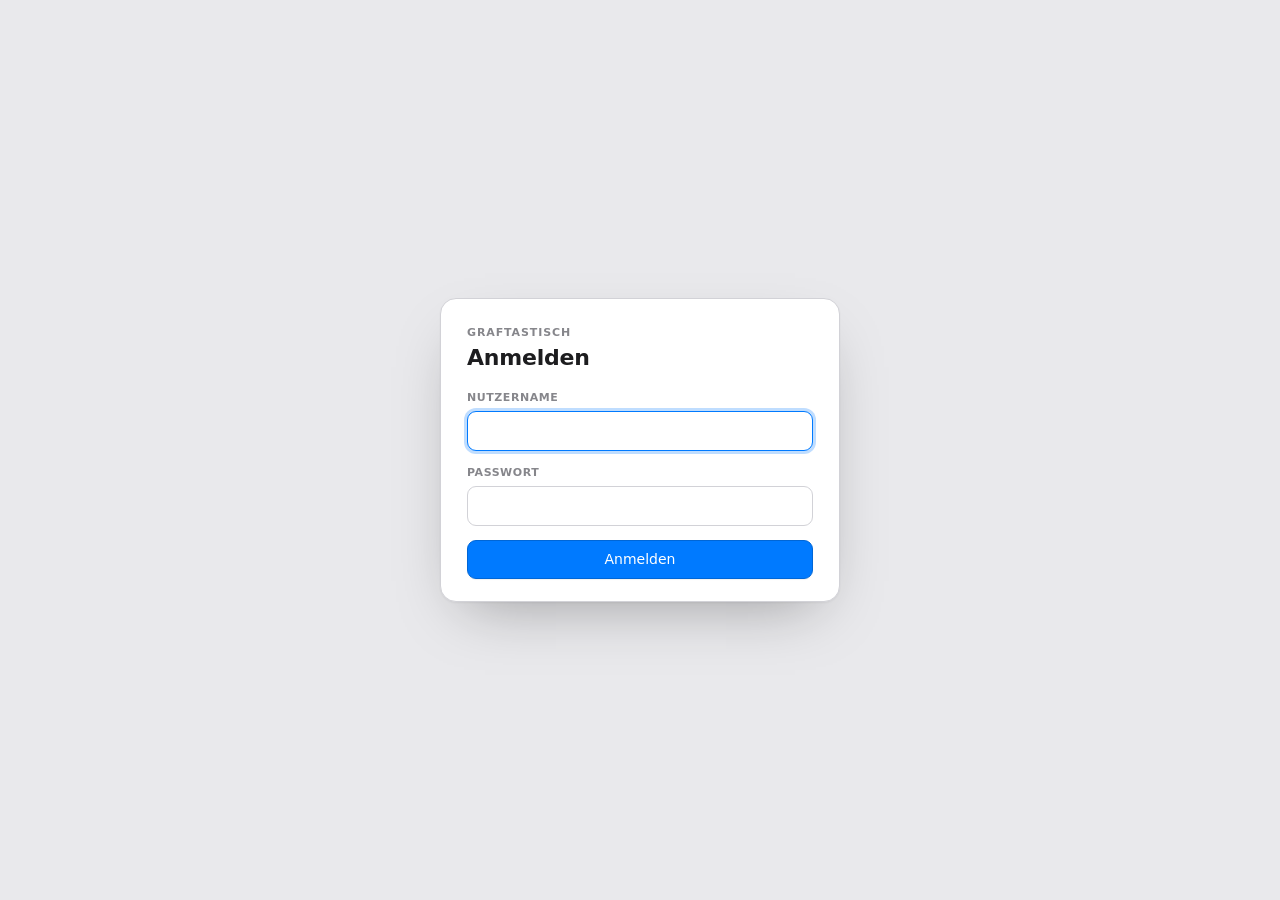
<file: index.html>
<!doctype html>
<html lang="de">
<head>
  <meta charset="utf-8">
  <meta name="viewport" content="width=device-width, initial-scale=1">
  <title>Weiterleitung …</title>
  <!--
    Die Startseite wird vorerst übersprungen und leitet direkt auf /plan weiter.
    Sobald du eine richtige Startseite möchtest, ersetze einfach den Inhalt dieser Datei
    und entferne die beiden Weiterleitungs-Zeilen darunter.
  -->
  <meta http-equiv="refresh" content="0; url=plan/">
  <link rel="canonical" href="plan/">
  <script>location.replace('plan/');</script>
  <style>
    body{margin:0;min-height:100vh;display:grid;place-items:center;background:#0a0c1c;color:#eef0ff;font:16px system-ui,sans-serif}
    a{color:#9d90ff}
  </style>
</head>
<body>
  <p>Weiter zum <a href="plan/">Wochenplan</a> …</p>
</body>
</html>
</file>
<file: login/style.css>
/* Login – gleicher Look wie der Wochenplan (hell, eckig, weiche Dialog-Ecken) */
:root {
  --bg: #e9e9ec;
  --text: #1d1d1f;
  --muted: #86868b;
  --line: #e5e5ea;
  --line-strong: #d2d2d7;
  --blue: #007aff;
  --red: #ff3b30;
}
* { box-sizing: border-box; }
[hidden] { display: none !important; }
html { color-scheme: light; }
body {
  margin: 0; min-height: 100vh; background: var(--bg); color: var(--text);
  font: 14px/1.45 -apple-system, BlinkMacSystemFont, "SF Pro Text", "Helvetica Neue", "Segoe UI", system-ui, sans-serif;
  -webkit-font-smoothing: antialiased;
}
.wrap { min-height: 100vh; display: grid; place-content: center; justify-items: center; gap: 14px; padding: 24px 16px; }

.card {
  width: min(400px, calc(100vw - 32px)); padding: 26px 26px 22px;
  background: #fff; border: 1px solid var(--line-strong); border-radius: 16px;
  box-shadow: 0 1px 2px rgba(0, 0, 0, .05), 0 24px 60px -24px rgba(0, 0, 0, .35);
}
.brand { margin: 0 0 4px; font-size: 11px; font-weight: 600; letter-spacing: .08em; text-transform: uppercase; color: var(--muted); }
h1 { margin: 0 0 18px; font-size: 22px; font-weight: 700; letter-spacing: -.01em; line-height: 1.2; overflow-wrap: anywhere; }

.field { display: flex; flex-direction: column; gap: 5px; margin-bottom: 14px; }
.field > span { font-size: 11px; font-weight: 600; letter-spacing: .05em; text-transform: uppercase; color: var(--muted); }
.field input {
  width: 100%; padding: 9px 11px; font: inherit; color: var(--text);
  background: #fff; border: 1px solid var(--line-strong); border-radius: 9px;
  transition: border-color .12s, box-shadow .12s;
}
.field input:focus { outline: none; border-color: var(--blue); box-shadow: 0 0 0 3px rgba(0, 122, 255, .25); }
.field input.bad { border-color: var(--red); }

.btn {
  display: inline-flex; align-items: center; justify-content: center; gap: 8px; cursor: pointer;
  padding: 8px 16px; border-radius: 9px; font: inherit; font-weight: 500; color: var(--text);
  background: #fff; border: 1px solid var(--line-strong); box-shadow: 0 1px 1px rgba(0, 0, 0, .06);
  transition: background .12s;
}
.btn:hover { background: #f2f2f5; }
.btn:active { background: #e8e8ed; }
.btn:disabled { opacity: .6; cursor: progress; }
.btn:focus-visible, summary:focus-visible, .app:focus-visible { outline: 3px solid rgba(0, 122, 255, .35); outline-offset: 1px; }
.btn.wide { width: 100%; }
.btn.primary { color: #fff; background: var(--blue); border-color: #0066d6; }
.btn.primary:hover { background: #0a84ff; }

.msg { margin: -2px 0 12px; font-size: 13px; color: var(--muted); }
.msg.err { color: var(--red); }
.msg.ok { color: #248a3d; }
#loginMsg { color: var(--red); }

.apps { display: grid; gap: 8px; margin-bottom: 16px; }
.app {
  display: flex; align-items: center; gap: 12px; padding: 11px 13px; border-radius: 11px;
  background: #f6f6f8; border: 1px solid var(--line-strong); color: var(--text); text-decoration: none; font-weight: 600;
  transition: background .12s, border-color .12s;
}
.app:hover { background: #fff; border-color: var(--blue); }
.app .ico { display: grid; place-items: center; width: 34px; height: 34px; border-radius: 9px; background: #fff; border: 1px solid var(--line); font-size: 18px; }

.pw { margin: 0 0 12px; border: 1px solid var(--line); border-radius: 11px; padding: 0 13px; }
.pw summary { cursor: pointer; padding: 11px 0; font-weight: 500; }
.pw form { padding-bottom: 6px; }
#logoutBtn { margin-top: 2px; }
</file>
<file: plan/style.css>
/* ==========================================================
   Wochenplan – Design "Kalender" (hell, eckig, an macOS Kalender angelehnt)
   ========================================================== */
:root {
  --bg: #e9e9ec;
  --win: #ffffff;
  --side: #f5f5f7;
  --bar: #fafafa;
  --text: #1d1d1f;
  --muted: #86868b;
  --line: #e5e5ea;
  --line-soft: #f1f1f4;
  --line-strong: #d2d2d7;
  --blue: #007aff;
  --red: #ff3b30;
  --r: 3px;
  --row: 56px;
  --rows: 17;
}

* { box-sizing: border-box; }
[hidden] { display: none !important; }
html { color-scheme: light; }

body {
  margin: 0;
  min-height: 100vh;
  background: var(--bg);
  color: var(--text);
  font: 13px/1.45 -apple-system, BlinkMacSystemFont, "SF Pro Text", "Helvetica Neue", "Segoe UI", system-ui, sans-serif;
  -webkit-font-smoothing: antialiased;
}

/* Fenster ------------------------------------------------------------------ */
.window {
  max-width: 1500px;
  margin: 18px auto;
  background: var(--win);
  border: 1px solid var(--line-strong);
  border-radius: 6px;
  box-shadow: 0 1px 2px rgba(0,0,0,.06), 0 18px 50px -18px rgba(0,0,0,.28);
  overflow: clip;
}
.toolbar {
  display: flex; align-items: center; gap: 10px;
  padding: 8px 14px; background: var(--bar); border-bottom: 1px solid var(--line);
}
.toolbar h1 { margin: 0; font-size: 18px; font-weight: 700; letter-spacing: -.01em; }
.icon-btn {
  display: inline-grid; place-items: center; width: 36px; height: 30px; padding: 0; cursor: pointer;
  color: #6e6e73; background: transparent; border: 0; border-radius: 6px;
  transition: background .12s, color .12s;
}
.icon-btn:hover { background: #e9e9ed; color: var(--text); }
.icon-btn:active { background: #dcdce1; }
.icon-btn:focus-visible { outline: 2px solid var(--blue); outline-offset: 1px; }

.layout { display: grid; grid-template-columns: 216px minmax(0, 1fr); align-items: stretch; transition: grid-template-columns .22s ease; }
.layout.collapsed { grid-template-columns: 0px minmax(0, 1fr); }
@media (prefers-reduced-motion: reduce) { .layout { transition: none; } }

/* Seitenleiste ------------------------------------------------------------- */
.palette { min-width: 0; overflow: hidden; background: var(--side); border-right: 1px solid var(--line); }
.layout.collapsed .palette { visibility: hidden; border-right-width: 0; transition: visibility 0s .22s; }
.palette-inner { min-width: 215px; padding: 14px 12px 16px; }
.palette-actions { display: flex; flex-direction: column; gap: 8px; }
.palette h2 { margin: 0 4px 10px; font-size: 11px; font-weight: 600; letter-spacing: .06em; text-transform: uppercase; color: var(--muted); }
.palette-list { display: flex; flex-direction: column; gap: 8px; margin-bottom: 12px; }

.tpl {
  position: relative; display: flex; align-items: center; gap: 9px;
  padding: 8px 9px 8px 10px; cursor: grab; border-radius: var(--r);
  background: #fff; border: 1px solid var(--line-strong); border-left: 4px solid var(--c);
  user-select: none; -webkit-user-select: none; touch-action: none;
  transition: box-shadow .12s ease, background .12s ease;
}
.tpl:hover { background: color-mix(in srgb, var(--c) 7%, #fff); box-shadow: 0 2px 8px -2px rgba(0,0,0,.18); }
.tpl:active { cursor: grabbing; }
.tpl-ico { flex: none; width: 22px; text-align: center; font-size: 17px; line-height: 1; }
.tpl-name { display: flex; flex-direction: column; line-height: 1.25; min-width: 0; }
.tpl-name b { font-weight: 600; overflow: hidden; text-overflow: ellipsis; white-space: nowrap; }
.tpl-name small { color: var(--muted); font-size: 11px; }
.grip { margin-left: auto; color: #c4c4c9; letter-spacing: -2px; font-size: 13px; }
.tpl-actions { position: absolute; top: -8px; right: -6px; display: flex; gap: 4px; opacity: 0; transition: opacity .12s; }
.tpl:hover .tpl-actions, .tpl:focus-within .tpl-actions { opacity: 1; }
.tpl-btn {
  width: 20px; height: 20px; padding: 0; border-radius: 50%; cursor: pointer;
  border: 1px solid var(--line-strong); background: #fff; color: var(--muted); font-size: 12px; line-height: 1;
}
.tpl-btn:hover { color: #fff; background: var(--blue); border-color: var(--blue); }
.tpl-btn.del { font-size: 14px; }
.tpl-btn.del:hover { background: var(--red); border-color: var(--red); }

/* Drag-Geist & Vorschau ----------------------------------------------------- */
body.dragging, body.dragging * { cursor: grabbing !important; user-select: none; }
.drag-ghost {
  position: fixed; left: 0; top: 0; z-index: 1000; pointer-events: none; will-change: transform;
  padding: 7px 14px 7px 11px; font-weight: 600; color: var(--text); border-radius: var(--r);
  background: #fff; border: 1px solid var(--line-strong); border-left: 4px solid var(--c);
  box-shadow: 0 10px 28px -6px rgba(0,0,0,.35);
}
.drop-preview {
  position: absolute; left: 1px; right: 1px; z-index: 4; pointer-events: none;
  padding: 4px 8px; font-size: 11.5px; font-weight: 600; border-radius: var(--r);
  color: color-mix(in srgb, var(--c) 70%, #000);
  background: color-mix(in srgb, var(--c) 22%, #fff);
  border: 1px dashed var(--c); border-left: 3px solid var(--c);
}

/* Planer --------------------------------------------------------------------- */
.planner { min-width: 0; }
.week { position: relative; }
.week-head, .week-body { display: grid; grid-template-columns: 54px repeat(7, minmax(0, 1fr)); }

.week-head {
  position: sticky; top: 0; z-index: 6;
  background: rgba(255,255,255,.92); border-bottom: 1px solid var(--line-strong);
  backdrop-filter: blur(10px); -webkit-backdrop-filter: blur(10px);
}
.dayhead {
  padding: 9px 4px 8px; text-align: center; font-size: 12px; font-weight: 500; color: var(--muted);
  border-left: 1px solid var(--line);
}
.dayhead span { display: inline-block; padding: 1px 10px; border-radius: var(--r); }
.dayhead.today span { background: var(--red); color: #fff; font-weight: 600; }
.dayhead .dn-short { display: none; }

.week-body { position: relative; padding-bottom: 8px; }
.timecol { position: relative; height: calc(var(--row) * var(--rows)); }
.tick { position: absolute; right: 8px; transform: translateY(-50%); font-size: 10.5px; color: var(--muted); font-variant-numeric: tabular-nums; }
.tick:first-child { transform: none; top: 4px !important; }

.daycol {
  position: relative; height: calc(var(--row) * var(--rows)); cursor: cell;
  border-left: 1px solid var(--line); border-bottom: 1px solid var(--line);
  background-image:
    linear-gradient(to bottom, var(--line) 1px, transparent 1px),
    linear-gradient(to bottom, var(--line-soft) 1px, transparent 1px);
  background-size: 100% var(--row), 100% calc(var(--row) / 2);
}
.daycol.weekend { background-color: #fafafb; }
.daycol.today { background-color: rgba(255, 59, 48, .035); }
.daycol:hover { background-color: rgba(0, 122, 255, .035); }

.empty-hint {
  position: absolute; inset: 38% 54px auto 54px; text-align: center; pointer-events: none;
  color: var(--muted); font-size: 13px; z-index: 1;
}
.empty-hint b { display: block; font-size: 16px; font-weight: 600; color: #6e6e73; margin-bottom: 2px; }

/* Termin-Blöcke --------------------------------------------------------------- */
.event {
  position: absolute; z-index: 3; margin: 0; text-align: left; cursor: pointer;
  display: flex; flex-direction: column; gap: 0; overflow: hidden; font: inherit;
  padding: 4px 7px 4px 8px; border: 0; border-left: 3px solid var(--c); border-radius: var(--r);
  color: color-mix(in srgb, var(--c) 62%, #000);
  background: color-mix(in srgb, var(--c) 17%, #fff);
  transition: background .12s ease, box-shadow .12s ease;
}
.event:hover { background: color-mix(in srgb, var(--c) 28%, #fff); z-index: 5; box-shadow: 0 3px 10px -3px rgba(0,0,0,.28); }
.event:focus-visible { outline: 2px solid var(--blue); outline-offset: 1px; }
.ev-title { font-weight: 600; font-size: 12px; line-height: 1.3; overflow: hidden; text-overflow: ellipsis; display: -webkit-box; -webkit-line-clamp: 2; -webkit-box-orient: vertical; }
.ev-time { font-size: 11px; opacity: .8; font-variant-numeric: tabular-nums; }
.ev-meta { font-size: 10.5px; margin-top: auto; display: flex; gap: 6px; min-width: 0; opacity: .85; }
.ev-loc { min-width: 0; overflow: hidden; text-overflow: ellipsis; white-space: nowrap; }
.ev-media { flex: none; }
.event.short .ev-title { -webkit-line-clamp: 1; }
.event.short .ev-meta { display: none; }
/* Sehr kurze Termine: Zeit steht rechts neben dem Titel */
.event.compact { flex-direction: row; align-items: center; gap: 8px; padding-block: 1px; }
.event.compact .ev-title { flex: 1; min-width: 0; }
.event.compact .ev-time { flex: none; white-space: nowrap; font-size: 10.5px; }

/* Jetzt-Linie */
.now-line { position: absolute; left: 0; right: 0; height: 2px; z-index: 7; pointer-events: none; background: var(--red); }
.now-line::before { content: ""; position: absolute; left: -5px; top: -4px; width: 10px; height: 10px; border-radius: 50%; background: var(--red); }

/* Buttons & Formulare ---------------------------------------------------------- */
.btn {
  display: inline-flex; align-items: center; justify-content: center; gap: 6px; cursor: pointer;
  padding: 5px 13px; border-radius: var(--r); font: inherit; font-weight: 500; color: var(--text);
  background: #fff; border: 1px solid var(--line-strong); box-shadow: 0 1px 1px rgba(0,0,0,.06);
  text-decoration: none; transition: background .12s;
}
.btn:hover { background: #f2f2f5; }
.btn:active { background: #e8e8ed; }
.btn:disabled { opacity: .55; cursor: progress; }
.btn.wide { width: 100%; }
.btn.small { padding: 3px 10px; font-size: 12px; }
.btn.primary { color: #fff; background: var(--blue); border-color: #0066d6; }
.btn.primary:hover { background: #0a84ff; }
.btn.danger { color: var(--red); }
.btn.danger:hover { background: #fff1f0; }
.btn:focus-visible, .x:focus-visible, .tpl:focus-visible { outline: 2px solid var(--blue); outline-offset: 2px; }
.filebtn { cursor: pointer; }

.field { display: flex; flex-direction: column; gap: 5px; margin-bottom: 14px; }
.field > span, .field > label > span { font-size: 12px; font-weight: 500; color: var(--muted); }
.field input, .field select, .field textarea {
  width: 100%; padding: 6px 9px; font: inherit; color: var(--text);
  background: #fff; border: 1px solid var(--line-strong); border-radius: var(--r);
}
.field textarea { resize: vertical; min-height: 72px; }
.field input:focus, .field select:focus, .field textarea:focus {
  outline: none; border-color: var(--blue); box-shadow: 0 0 0 3px rgba(0, 122, 255, .25);
}
.field input[type="color"] { padding: 2px; height: 32px; cursor: pointer; }
.row { display: flex; gap: 8px; }
.row input { flex: 1; min-width: 0; }
.grid2 { display: grid; grid-template-columns: 1fr 1fr; gap: 12px; }
.msg { color: var(--muted); font-size: 12px; }
.msg:empty { display: none; }
.msg.err { color: var(--red); }
.emoji-input { text-align: center; font-size: 17px; }
.swatches { flex-wrap: wrap; gap: 8px; }
.swatch { width: 22px; height: 22px; padding: 0; border-radius: 50%; border: 2px solid #fff; background: var(--c); cursor: pointer; box-shadow: 0 0 0 1px rgba(0,0,0,.18); }
.swatch.on { box-shadow: 0 0 0 2px var(--c); }

/* Dialoge --------------------------------------------------------------------- */
dialog { border: 0; padding: 0; background: transparent; color: var(--text); width: min(600px, 94vw); max-height: 94vh; margin: auto; overflow: visible; }
dialog[open] { animation: pop .16s ease-out; }
dialog::backdrop { background: rgba(0, 0, 0, .28); backdrop-filter: blur(2px); -webkit-backdrop-filter: blur(2px); }
@keyframes pop { from { opacity: 0; transform: translateY(8px) scale(.985); } to { opacity: 1; transform: none; } }

.sheet {
  --c: var(--blue);
  position: relative; max-height: 92vh; overflow-y: auto; padding: 20px 22px 16px;
  background: #fff; border: 1px solid var(--line-strong); border-radius: 6px;
  box-shadow: 0 24px 70px -12px rgba(0,0,0,.45);
}
.sheet.small { width: min(440px, 100%); margin: 0 auto; }
.sheet-head { display: flex; align-items: center; gap: 12px; margin-bottom: 18px; padding-left: 12px; border-left: 4px solid var(--c); }
.head-text { flex: 1; min-width: 0; }
.sheet-head h2 { margin: 0; font-size: 18px; font-weight: 700; line-height: 1.25; overflow-wrap: anywhere; }
.sheet-head p { margin: 1px 0 0; color: var(--muted); font-size: 12.5px; }
.badge {
  flex: none; width: 38px; height: 38px; display: grid; place-items: center; font-size: 20px; border-radius: var(--r);
  background: color-mix(in srgb, var(--c) 16%, #fff);
}
.x { flex: none; width: 26px; height: 26px; border-radius: 50%; border: 0; background: #ececef; color: #6e6e73; font-size: 17px; line-height: 1; cursor: pointer; }
.x:hover { background: #dedee3; color: var(--text); }
.sheet h3 { margin: 16px 0 6px; font-size: 11px; font-weight: 600; letter-spacing: .06em; text-transform: uppercase; color: var(--muted); }
.desc { margin: 0 0 4px; white-space: pre-wrap; overflow-wrap: anywhere; }
.actions { display: flex; align-items: center; gap: 8px; margin-top: 20px; padding-top: 14px; border-top: 1px solid var(--line); }
.spacer { flex: 1; }

/* Karte (OpenStreetMap) --------------------------------------------------------- */
.map { position: relative; margin-top: 8px; border-radius: var(--r); overflow: hidden; border: 1px solid var(--line-strong); background: #eef0f2; }
.map iframe { display: block; width: 100%; height: 230px; border: 0; }
.map-link {
  position: absolute; right: 8px; bottom: 8px; z-index: 5; padding: 3px 9px; border-radius: var(--r);
  font-size: 12px; font-weight: 500; text-decoration: none; color: var(--blue);
  background: rgba(255,255,255,.94); border: 1px solid var(--line-strong);
}
.map-link:hover { background: #fff; }
.loc { margin: 0 0 2px; font-weight: 500; }
.loc .loc-full { display: block; margin-top: 1px; font-weight: 400; font-size: 12.5px; color: var(--muted); }

/* Diashow ------------------------------------------------------------------------ */
.carousel { position: relative; margin-top: 8px; }
.track {
  position: relative; display: flex; gap: 10px; padding: 2px 6%;
  overflow-x: auto; scroll-snap-type: x mandatory; scrollbar-width: none;
  -webkit-overflow-scrolling: touch; cursor: grab; overscroll-behavior-x: contain;
}
.track::-webkit-scrollbar { display: none; }
.track.grabbing { cursor: grabbing; }
.track:focus-visible { outline: 2px solid var(--blue); outline-offset: 2px; }
.slide {
  position: relative; flex: 0 0 88%; aspect-ratio: 16 / 10; scroll-snap-align: center; overflow: hidden;
  border-radius: var(--r); background: #111; border: 1px solid var(--line-strong);
}
.carousel.single .track { padding: 2px 0; }
.carousel.single .slide { flex-basis: 100%; }
.slide img, .slide video, .slide iframe { display: block; width: 100%; height: 100%; border: 0; object-fit: contain; -webkit-user-drag: none; }
.embed {
  position: relative; width: 100%; height: 100%; border: 0; cursor: pointer; color: #fff;
  background: #2c2c30 center / cover no-repeat; display: grid; place-items: center;
}
.embed::after { content: ""; position: absolute; inset: 0; background: linear-gradient(to top, rgba(0,0,0,.5), transparent 55%); }
.play { position: relative; z-index: 1; width: 54px; height: 54px; display: grid; place-items: center; border-radius: 50%; font-size: 20px; padding-left: 3px; color: var(--text); background: rgba(255,255,255,.92); box-shadow: 0 4px 16px rgba(0,0,0,.35); transition: transform .12s; }
.embed:hover .play { transform: scale(1.08); }
.embed-label { position: absolute; z-index: 1; left: 10px; bottom: 8px; font-size: 11px; font-weight: 600; letter-spacing: .05em; text-transform: uppercase; }
.slide-remove { position: absolute; z-index: 2; top: 6px; right: 6px; width: 26px; height: 26px; border-radius: 50%; border: 0; cursor: pointer; font-size: 16px; line-height: 1; color: #fff; background: rgba(0,0,0,.65); }
.slide-remove:hover { background: var(--red); }
.nav {
  position: absolute; top: calc(50% - 18px); z-index: 3; width: 34px; height: 34px; border-radius: 50%;
  border: 1px solid var(--line-strong); background: rgba(255,255,255,.95); color: var(--text); font-size: 21px; line-height: 1;
  cursor: pointer; box-shadow: 0 2px 8px rgba(0,0,0,.2); transition: opacity .12s;
}
.nav:hover:not(:disabled) { background: #fff; color: var(--blue); }
.nav:disabled { opacity: 0; pointer-events: none; }
.nav.prev { left: 4px; } .nav.next { right: 4px; }
.carousel.single .nav, .carousel.single .dots { display: none; }
.dots { display: flex; justify-content: center; gap: 6px; margin-top: 9px; }
.dot { width: 7px; height: 7px; padding: 0; border: 0; border-radius: 50%; background: #c7c7cc; cursor: pointer; }
.dot.on { background: var(--text); }
#fMedia .carousel, #fMap .map, #fMap .map-card { margin-top: 4px; }

/* Toast -------------------------------------------------------------------------- */
.toast {
  position: fixed; left: 50%; bottom: 24px; z-index: 2000; transform: translateX(-50%);
  max-width: min(92vw, 460px); padding: 9px 16px; border-radius: 5px; font-size: 13px;
  color: #fff; background: rgba(29, 29, 31, .95); box-shadow: 0 10px 30px -8px rgba(0,0,0,.5);
  animation: toast .2s ease;
}
@keyframes toast { from { opacity: 0; transform: translate(-50%, 8px); } }

/* Responsiv ------------------------------------------------------------------------ */
@media (max-width: 1100px) {
  .planner { overflow-x: auto; }
  .week { min-width: 780px; }
  .week-head { position: static; }
}
@media (max-width: 860px) {
  .window { margin: 0; border-radius: 0; border-left: 0; border-right: 0; }
  .layout, .layout.collapsed { grid-template-columns: 1fr; }
  .layout.collapsed .palette { display: none; }
  .palette { border-right: 0; border-bottom: 1px solid var(--line); }
  .palette-inner { min-width: 0; }
  .palette-list { flex-direction: row; overflow-x: auto; padding: 12px 10px 10px; margin: 0 -4px 6px; }
  .palette-actions { flex-direction: row; }
  .palette-actions .btn { flex: 1; }
  .tpl { flex: 0 0 auto; }
  .tpl .grip { display: none; }
  .tpl-actions { opacity: 1; }
}
@media (max-width: 560px) {
  .grid2 { grid-template-columns: 1fr; }
  .grid2.name-row { grid-template-columns: 1fr 80px; }
  .sheet { padding: 16px 14px 12px; }
  .dayhead .dn-long { display: none; }
  .dayhead .dn-short { display: inline-block; }
  .actions { flex-wrap: wrap; }
}

/* Dialoge: weichere Ecken ------------------------------------------------------ */
.sheet { border-radius: 16px; }
.sheet .field input, .sheet .field select, .sheet .field textarea { border-radius: 9px; }
.sheet .btn { border-radius: 9px; }
.sheet .badge { border-radius: 11px; }
.sheet .map, .sheet .slide { border-radius: 11px; }
.sheet .map-link { border-radius: 7px; }
.sheet .field input[type="color"] { border-radius: 9px; }
.toast { border-radius: 10px; }

/* Synchronisierungs-Anzeige ------------------------------------------------------ */
.sync { margin-left: auto; display: inline-flex; align-items: center; gap: 6px; font-size: 12px; color: var(--muted); }
.sync::before { content: ""; width: 7px; height: 7px; border-radius: 50%; background: #c7c7cc; }
.sync[data-state="ok"]::before { background: #34c759; }
.sync[data-state="busy"]::before { background: #ff9500; animation: sync-pulse 1s ease-in-out infinite; }
.sync[data-state="err"] { color: var(--red); }
.sync[data-state="err"]::before { background: var(--red); }
@keyframes sync-pulse { 50% { opacity: .3; } }

/* Konto in der Kopfzeile -------------------------------------------------------- */
.who { margin-left: 14px; font-size: 12px; color: var(--muted); text-decoration: none; white-space: nowrap; }
.who:hover { color: var(--text); text-decoration: underline; }
.toolbar #logoutBtn { margin-left: 10px; }
@media (max-width: 560px) { .who { display: none; } }
</file>
